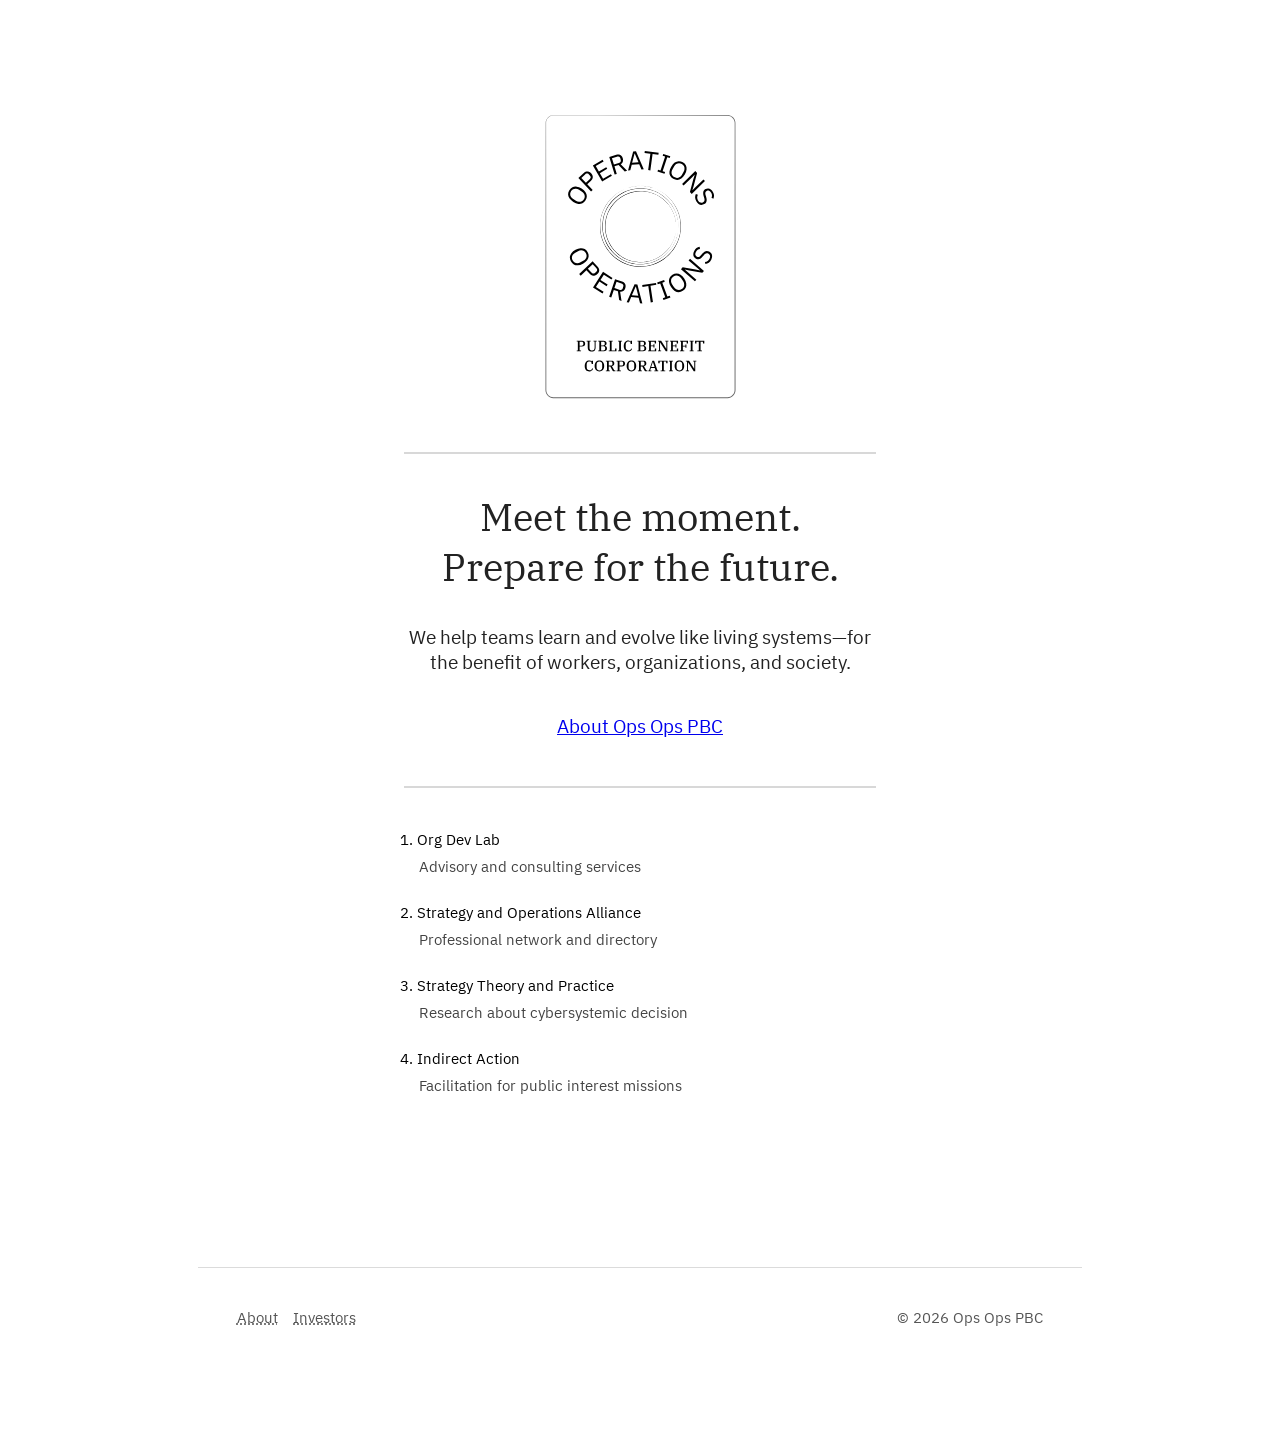
<file: index.html>
<!DOCTYPE html>
<html lang="en">
<head>
    <meta charset="UTF-8">
    <meta name="viewport" content="width=device-width, initial-scale=1.0">
    <title>Ops Ops PBC</title>
    <link rel="icon" href="assets/favicon.ico" sizes="any">
    <link rel="icon" type="image/svg+xml" href="assets/favicon.svg">
    <link rel="stylesheet" href="style.css">
    <script>
        try {
            if (!localStorage.getItem('opsops_visited')) {
                document.documentElement.classList.add('fade-transitions');
                localStorage.setItem('opsops_visited', 'true');
            }
        } catch (e) {}
    </script>
</head>
<body>
    <main class="splash">
        <section class="hero">
            <a href="index.html" class="logo-container">
                <img class="logo-outline" src="assets/ops-ops-pbc-logo-double-outline.svg" alt="" aria-hidden="true" hidden>
                <img class="logo-svg logo-fade" src="assets/ops-ops-pbc-logo-double.svg" alt="Ops Ops PBC">
            </a>
        </section>
        <section class="intro">
            <div class="lead">
                <hr>
                <h1>Meet the moment. <br>Prepare for the future.</h1>

                <p>We help teams learn and evolve like living systems—for the benefit of workers, organizations, and society.</p>
                <p><a href="about.html" class="btn">About Ops Ops PBC</a></p>
                <hr>
            </div>
            <div class="projects">
                <p><a href="org-dev-lab.html">1. Org Dev Lab <span>Advisory and consulting services</span></a>
                </p>
                <p><a href="strategy-operations.html">2. Strategy and Operations Alliance <span>Professional network and directory</span></a></p>
                <p><a href="strategy-theory.html">3. Strategy Theory and Practice<span>Research about cybersystemic decision</span></a></p>
                <p><a href="indirect-action.html">4. Indirect Action <span>Facilitation for public interest missions</span></a></p>
            </div>
        </section>
    </main>
    <footer class="">
        <section>
            <a href="about.html">About</a>
            <a href="investors.html">Investors</a>
        </section>
        <section>
            <span>© 2026 Ops Ops PBC</span>
        </section>
    </footer>
</body>
</html>
</file>
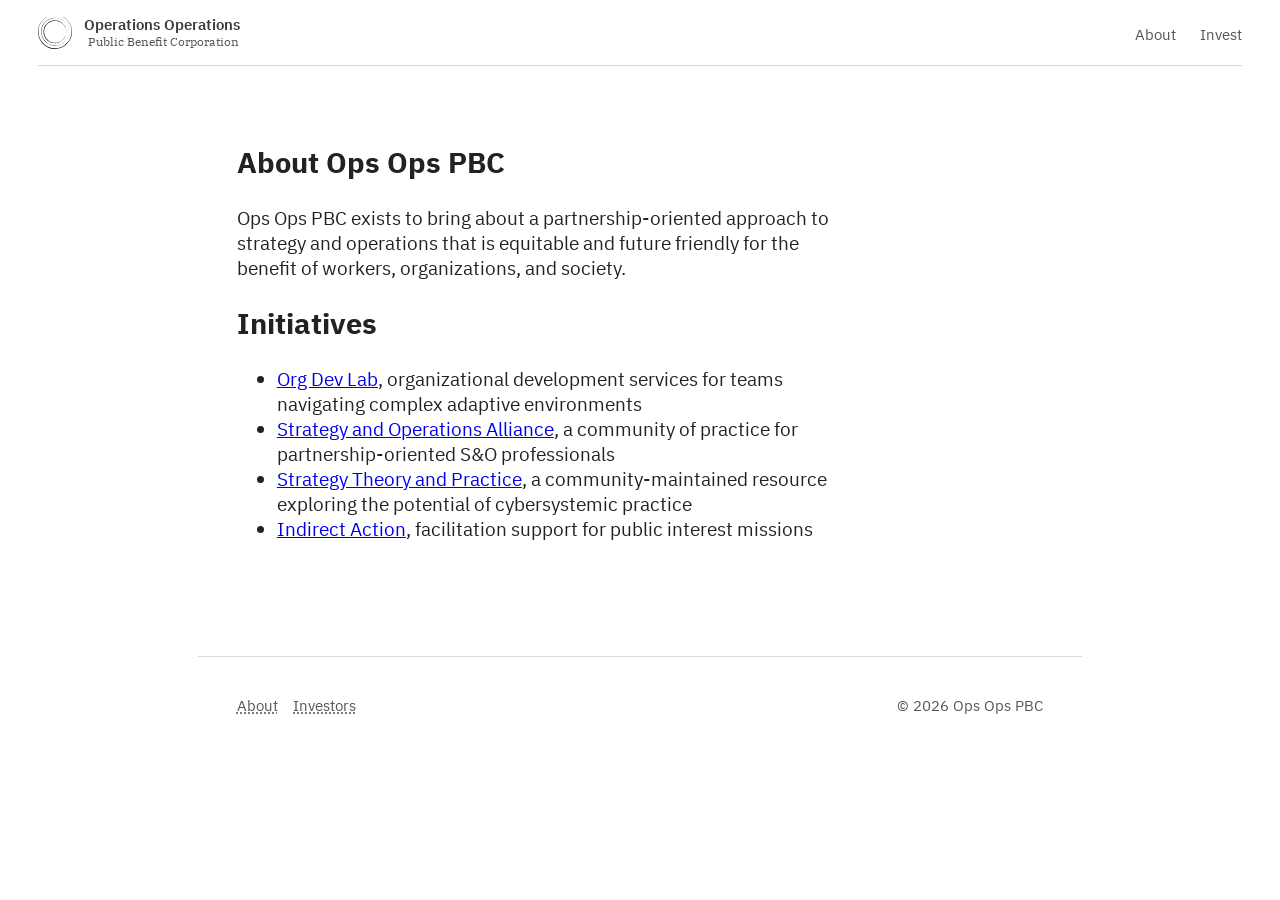
<file: about.html>
<!DOCTYPE html>
<html lang="en">
<head>
    <meta charset="UTF-8">
    <meta name="viewport" content="width=device-width, initial-scale=1.0">
    <title>About | Ops Ops PBC</title>
    <meta name="description" content="Learn about Ops Ops PBC, a research and innovation group fostering a partnership-oriented approach to strategy, operations, and organizational development.">
    <link rel="icon" href="assets/favicon.ico" sizes="any">
    <link rel="icon" type="image/svg+xml" href="assets/favicon.svg">
    <link rel="stylesheet" href="style.css">
</head>
<body>
    <main>
        <section class="header">
            <div class="logo-area">
                <a href="index.html" class="logo-container">
                    <span class="logo">
                        <img class="logo-svg" src="assets/ops-ops-pbc-logo-smallest.svg" alt="Ops Ops PBC">
                    </span>
                    <span class="logo-text">Operations Operations<br><span>Public Benefit Corporation</span></span>
                </a>
            </div>
            <div class="primary-nav">
                <a href="about.html">About</a>
                <a href="investors.html">Invest</a>
            </div>
        </section>
        <section class="content-area">
            <div class="long-form">
                <h1>About Ops Ops PBC</h1>
                <p>Ops Ops PBC exists to bring about a partnership-oriented approach to strategy and operations that is equitable and future friendly for the benefit of workers, organizations, and society.</p>

                <h2>Initiatives</h2>
                <ul>
                    <li><a href="org-dev-lab.html">Org Dev Lab</a>, organizational development services for teams navigating complex adaptive environments</li>
                    <li><a href="strategy-operations.html">Strategy and Operations Alliance</a>, a community of practice for partnership-oriented S&O professionals</li>
                    <li><a href="strategy-theory.html">Strategy Theory and Practice</a>, a community-maintained resource exploring the potential of cybersystemic practice</li>
                    <li><a href="indirect-action.html">Indirect Action</a>, facilitation support for public interest missions</li>
                </ul>
                <p></p>
            </div>
        </section>
    </main>
    <footer>
        <section>
            <a href="about.html" class="active">About</a>
            <a href="investors.html">Investors</a>
        </section>
        <section>
            <span>© 2026 Ops Ops PBC</span>
        </section>
    </footer>
</body>
</html>
</file>
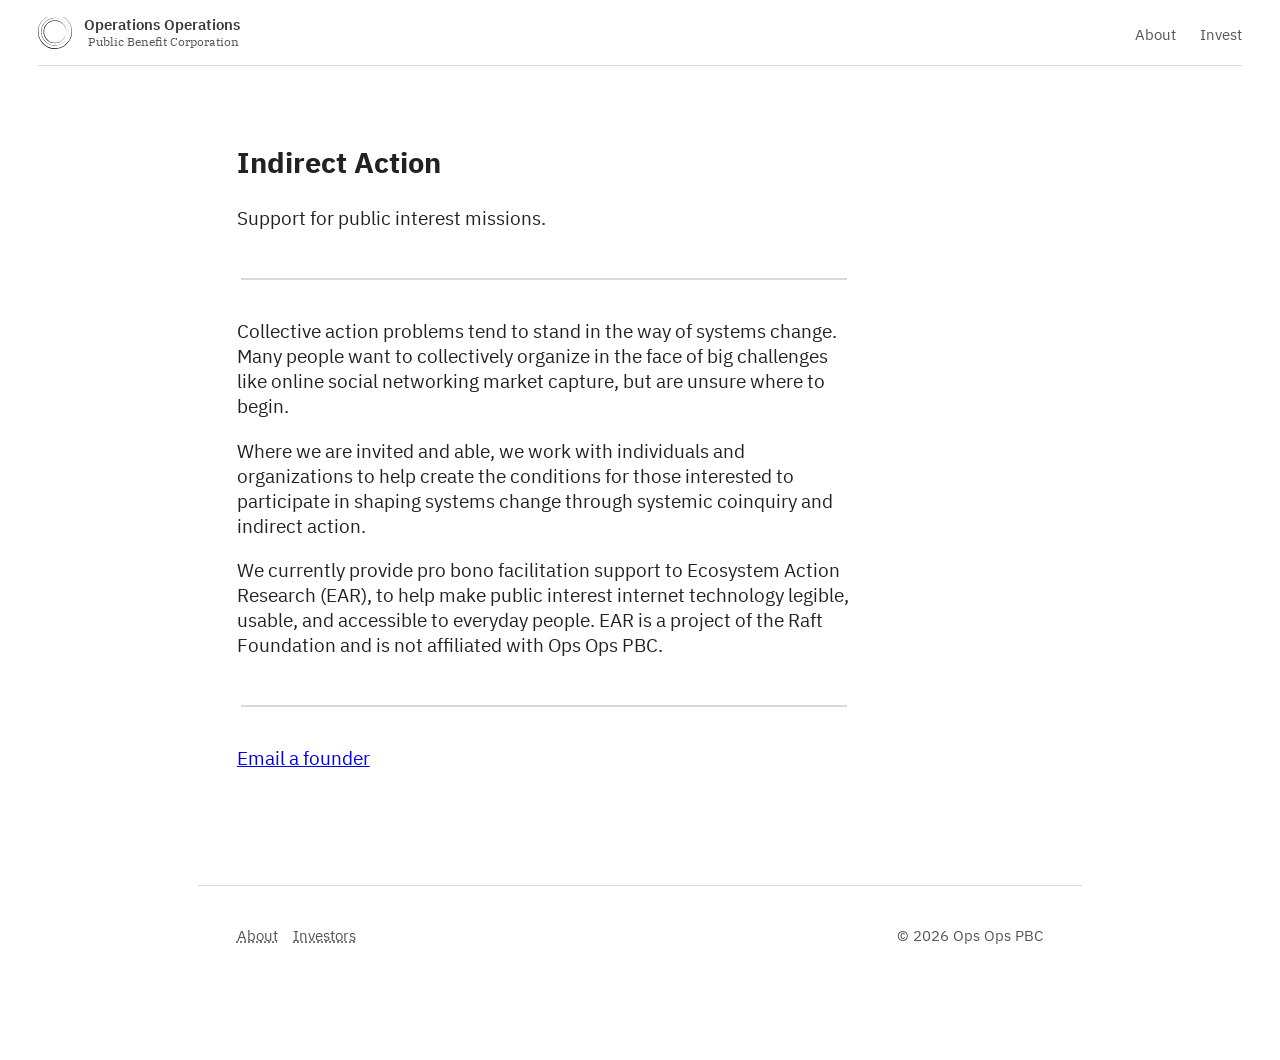
<file: indirect-action.html>
<!DOCTYPE html>
<html lang="en">
<head>
    <meta charset="UTF-8">
    <meta name="viewport" content="width=device-width, initial-scale=1.0">
    <title>Indirect Action | Ops Ops PBC</title>
    <meta name="description" content="Ops Ops PBC provides facilitation and systemic co-inquiry support for public interest missions tackling collective action problems and systems change.">
    <link rel="icon" href="assets/favicon.ico" sizes="any">
    <link rel="icon" type="image/svg+xml" href="assets/favicon.svg">
    <link rel="stylesheet" href="style.css">
</head>
<body>
    <main>
        <section class="header">
            <div class="logo-area">
                <a href="index.html" class="logo-container">
                    <span class="logo">
                        <img class="logo-svg" src="assets/ops-ops-pbc-logo-smallest.svg" alt="Ops Ops PBC">
                    </span>
                    <span class="logo-text">Operations Operations<br><span>Public Benefit Corporation</span></span>
                </a>
            </div>
            <div class="primary-nav">
                <a href="about.html">About</a>
                <a href="investors.html">Invest</a>
            </div>
        </section>
        <section class="content-area">
            <div class="long-form">
                <h1>Indirect Action</h1>

                <p>Support for public interest missions.</p>

                <hr>

                <p>Collective action problems tend to stand in the way of systems change. Many people want to collectively organize in the face of big challenges like online social networking market capture, but are unsure where to begin.</p>

                <p>Where we are invited and able, we work with individuals and organizations to help create the conditions for those interested to participate in shaping systems change through systemic coinquiry and indirect action.</p>

                <p>We currently provide pro bono facilitation support to Ecosystem Action Research (EAR), to help make public interest internet technology legible, usable, and accessible to everyday people. EAR is a project of the Raft Foundation and is not affiliated with Ops Ops PBC.</p>

                <hr>

                <a href="mailto:partners@opsops.com">Email a founder</a>
            </div>
        </section>
    </main>
    <footer>
        <section>
            <a href="about.html">About</a>
            <a href="investors.html">Investors</a>
        </section>
        <section>
            <span>© 2026 Ops Ops PBC</span>
        </section>
    </footer>
</body>
</html>
</file>
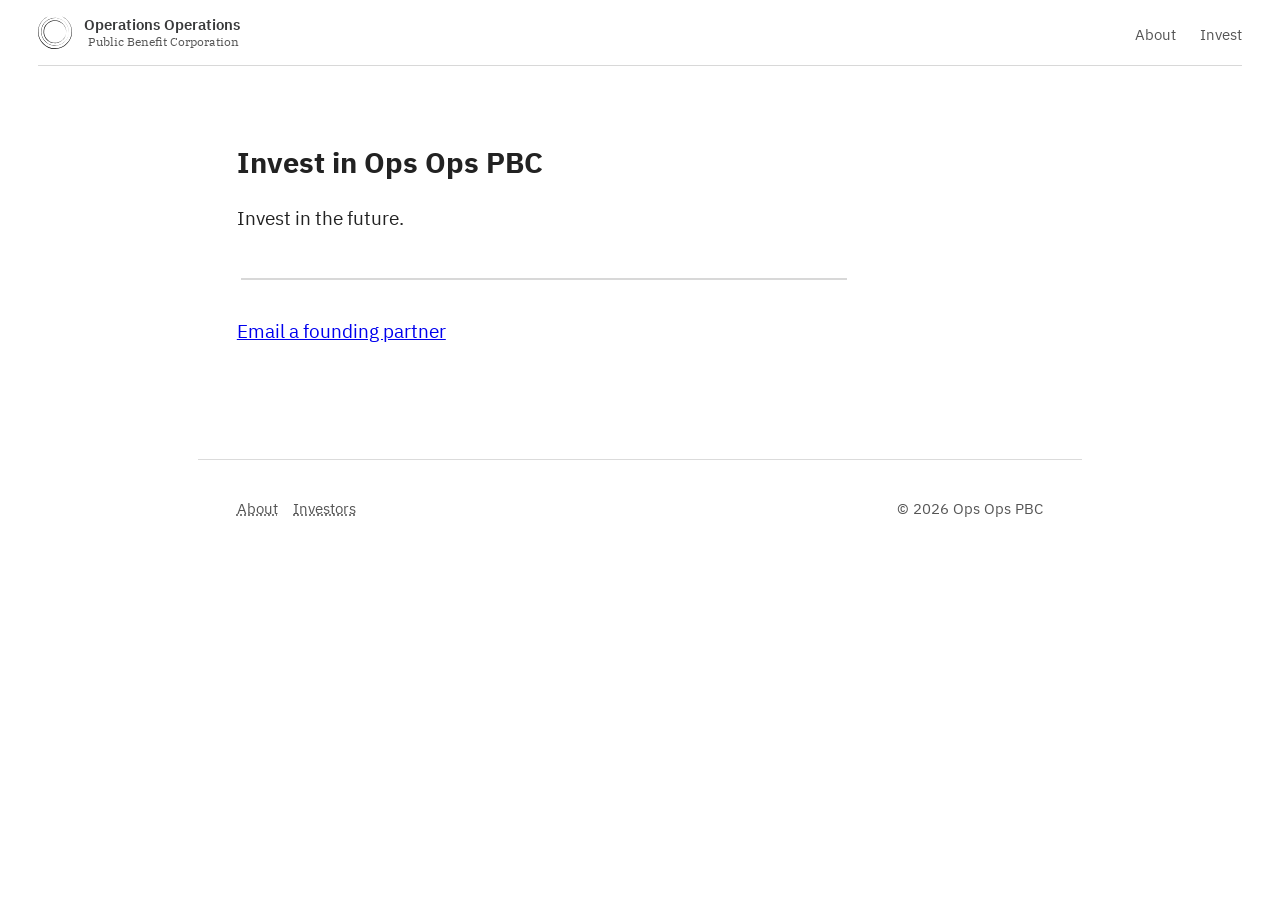
<file: investors.html>
<!DOCTYPE html>
<html lang="en">
<head>
    <meta charset="UTF-8">
    <meta name="viewport" content="width=device-width, initial-scale=1.0">
    <title>Investors | Ops Ops PBC</title>
    <meta name="description" content="Invest in the future with Ops Ops PBC. Connect with our founding partners to learn about investment opportunities in regenerative strategy and operations.">
    <link rel="icon" href="assets/favicon.ico" sizes="any">
    <link rel="icon" type="image/svg+xml" href="assets/favicon.svg">
    <link rel="stylesheet" href="style.css">
</head>
<body>
    <main>
        <section class="header">
            <div class="logo-area">
                <a href="index.html" class="logo-container">
                    <span class="logo">
                        <img class="logo-svg" src="assets/ops-ops-pbc-logo-smallest.svg" alt="Ops Ops PBC">
                    </span>
                    <span class="logo-text">Operations Operations<br><span>Public Benefit Corporation</span></span>
                </a>
            </div>
            <div class="primary-nav">
                <a href="about.html">About</a>
                <a href="investors.html">Invest</a>
            </div>
        </section>
        <section class="content-area">
            <div class="long-form">
                <h1>Invest in Ops Ops PBC</h1>
                <p>Invest in the future.</p>

                <hr>

                <a href="mailto:partners@opsops.com">Email a founding partner</a>
            </div>
        </section>
    </main>
    <footer>
        <section>
            <a href="about.html">About</a>
            <a href="investors.html" class="active">Investors</a>
        </section>
        <section>
            <span>© 2026 Ops Ops PBC</span>
        </section>
    </footer>
</body>
</html>
</file>
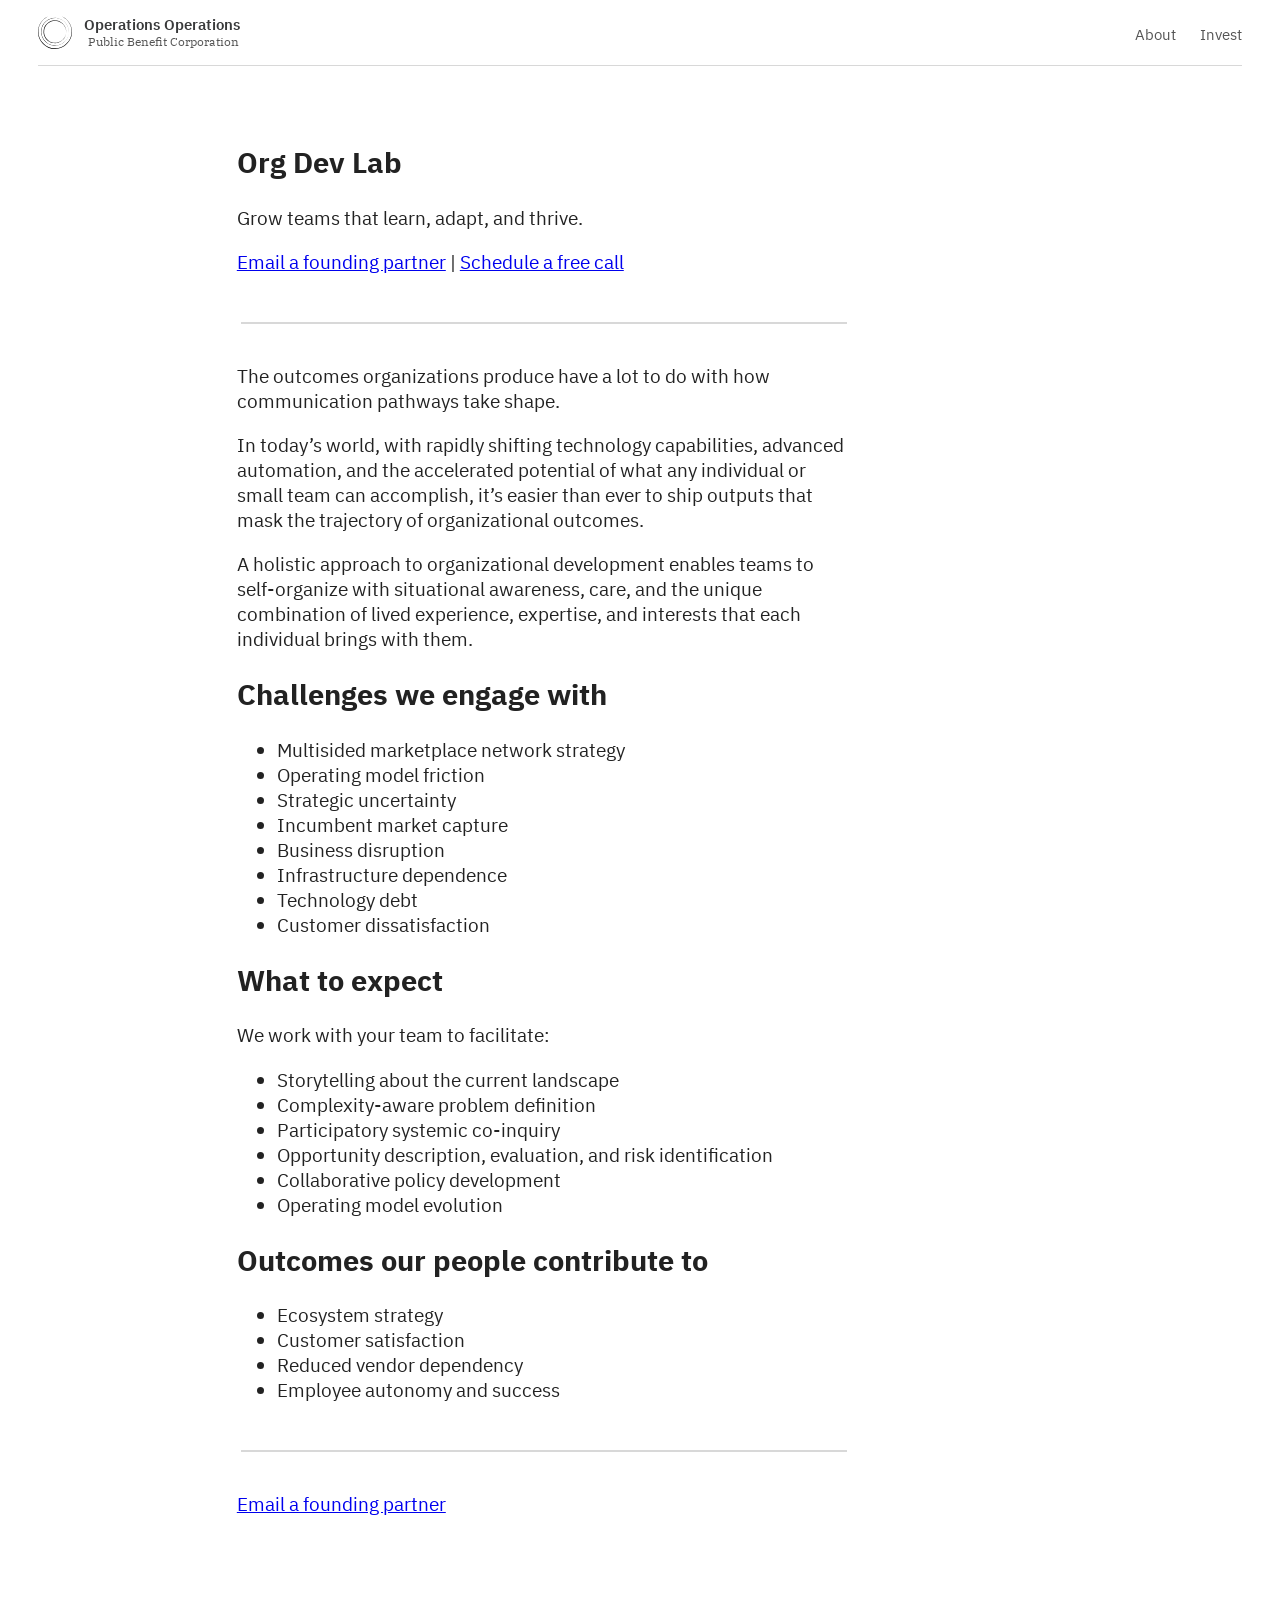
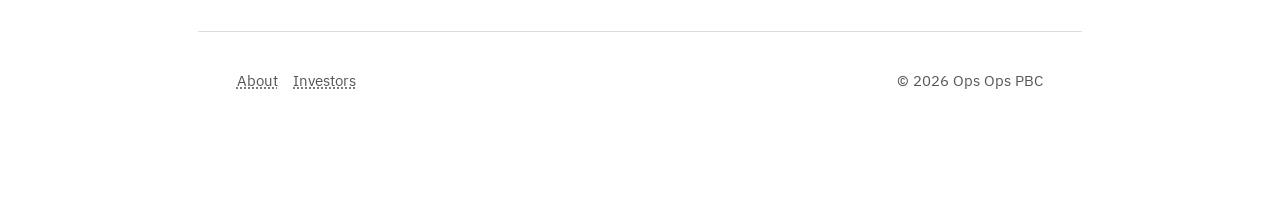
<file: org-dev-lab.html>
<!DOCTYPE html>
<html lang="en">
<head>
    <meta charset="UTF-8">
    <meta name="viewport" content="width=device-width, initial-scale=1.0">
    <title>Org Dev Lab | Ops Ops PBC</title>
    <meta name="description" content="Org Dev Lab provides advisory services to help teams navigate complex adaptive environments, improve communication, and evolve resilient operating models.">
    <link rel="icon" href="assets/favicon.ico" sizes="any">
    <link rel="icon" type="image/svg+xml" href="assets/favicon.svg">
    <link rel="stylesheet" href="style.css">
</head>
<body>
    <main>
        <section class="header">
            <div class="logo-area">
                <a href="index.html" class="logo-container">
                    <span class="logo">
                        <img class="logo-svg" src="assets/ops-ops-pbc-logo-smallest.svg" alt="Ops Ops PBC">
                    </span>
                    <span class="logo-text">Operations Operations<br><span>Public Benefit Corporation</span></span>
                </a>
            </div>
            <div class="primary-nav">
                <a href="about.html">About</a>
                <a href="investors.html">Invest</a>
            </div>
        </section>
        <section class="content-area">
            <div class="long-form">
                <h1>Org Dev Lab</h1>
                <p>Grow teams that learn, adapt, and thrive.</p>

                <a href="mailto:partners@opsops.com">Email a founding partner</a> | <a href="#">Schedule a free call</a>

                <hr>

                <p>The outcomes organizations produce have a lot to do with how communication pathways take shape.</p>

                <p>In today’s world, with rapidly shifting technology capabilities, advanced automation, and the accelerated potential of what any individual or small team can accomplish, it’s easier than ever to ship outputs that mask the trajectory of organizational outcomes. </p>

                <p>A holistic approach to organizational development enables teams to self-organize with situational awareness, care, and the unique combination of lived experience, expertise, and interests that each individual brings with them. </p>

                <h2>Challenges we engage with</h2>

                <ul>
                <li>Multisided marketplace network strategy</li>
                <li>Operating model friction</li>
                <li>Strategic uncertainty</li>
                <li>Incumbent market capture</li>
                <li>Business disruption</li>
                <li>Infrastructure dependence</li>
                <li>Technology debt</li>
                <li>Customer dissatisfaction</li>
                </ul>

                <h2>What to expect</h2>

                <p>We work with your team to facilitate:</p>

                <ul>
                <li>Storytelling about the current landscape</li>
                <li>Complexity-aware problem definition</li>
                <li>Participatory systemic co-inquiry</li>
                <li>Opportunity description, evaluation, and risk identification</li>
                <li>Collaborative policy development</li>
                <li>Operating model evolution</li>
                </ul>

                <h2>Outcomes our people contribute to</h2>

                <ul>
                <li>Ecosystem strategy</li>
                <li>Customer satisfaction</li>
                <li>Reduced vendor dependency</li>
                <li>Employee autonomy and success</li>
                </ul>

                <hr>

                <a href="mailto:partners@opsops.com">Email a founding partner</a>
            </div>
        </section>
    </main>
    <footer>
        <section>
            <a href="about.html">About</a>
            <a href="investors.html">Investors</a>
        </section>
        <section>
            <span>© 2026 Ops Ops PBC</span>
        </section>
    </footer>
</body>
</html>
</file>
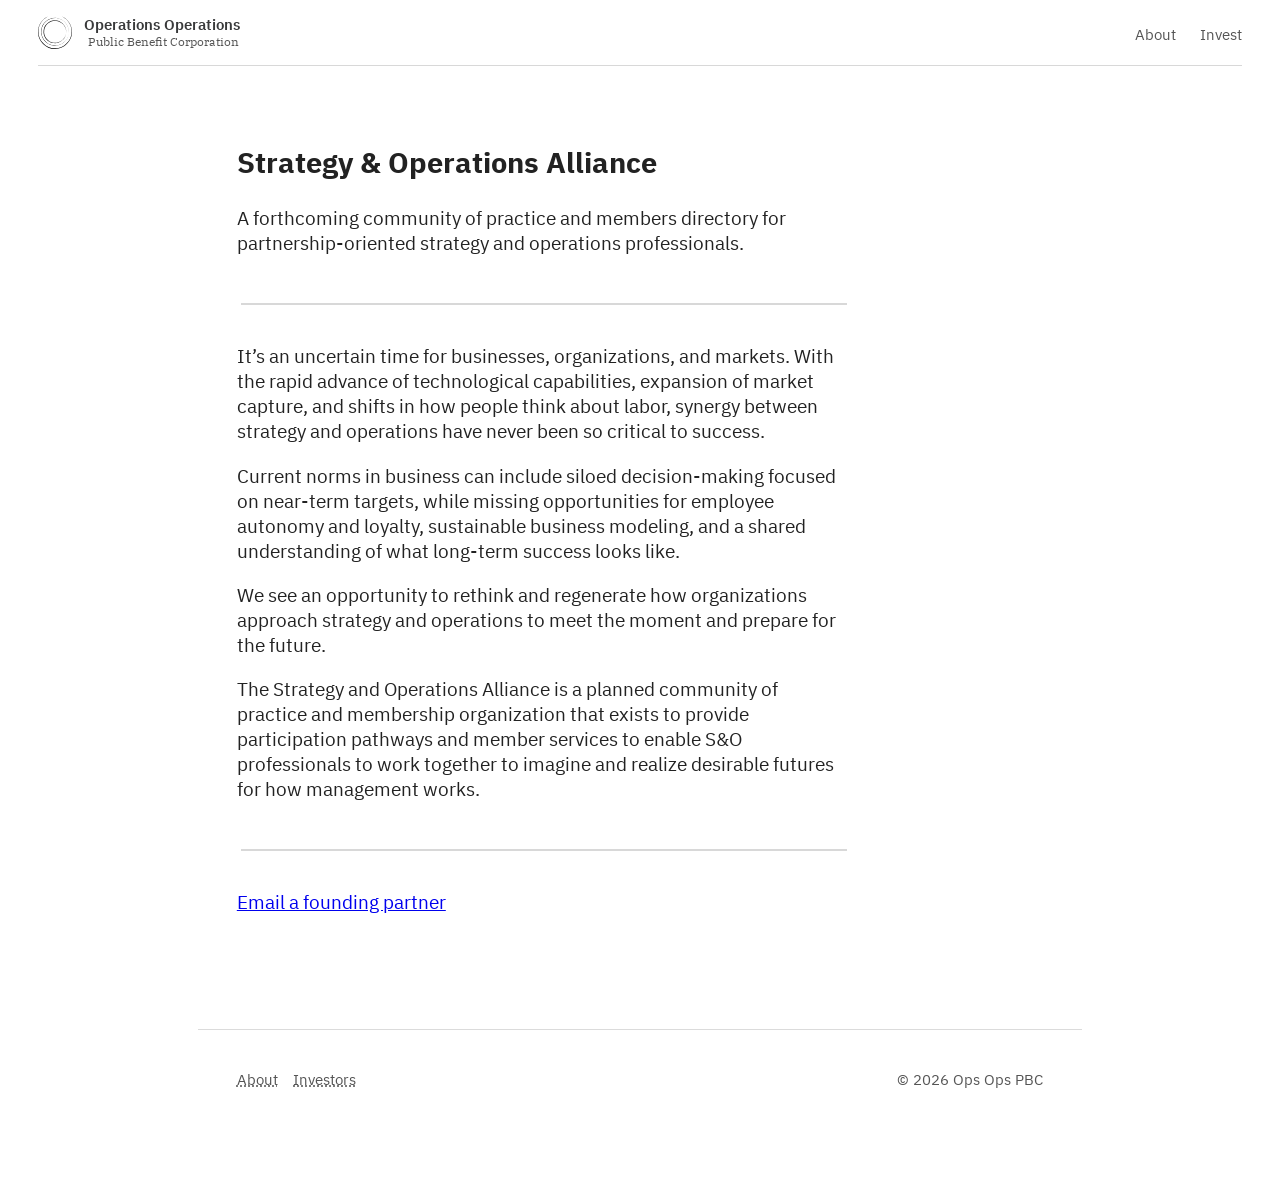
<file: strategy-operations.html>
<!DOCTYPE html>
<html lang="en">
<head>
    <meta charset="UTF-8">
    <meta name="viewport" content="width=device-width, initial-scale=1.0">
    <title>Strategy & Operations Alliance | Ops Ops PBC</title>
    <meta name="description" content="The Strategy & Operations Alliance is a community of practice for partnership-oriented professionals reimagining management and operational excellence.">
    <link rel="icon" href="assets/favicon.ico" sizes="any">
    <link rel="icon" type="image/svg+xml" href="assets/favicon.svg">
    <link rel="stylesheet" href="style.css">
</head>
<body>
    <main>
        <section class="header">
            <div class="logo-area">
                <a href="index.html" class="logo-container">
                    <span class="logo">
                        <img class="logo-svg" src="assets/ops-ops-pbc-logo-smallest.svg" alt="Ops Ops PBC">
                    </span>
                    <span class="logo-text">Operations Operations<br><span>Public Benefit Corporation</span></span>
                </a>
            </div>
            <div class="primary-nav">
                <a href="about.html">About</a>
                <a href="investors.html">Invest</a>
            </div>
        </section>
        <section class="content-area">
            <div class="long-form">
                <h1>Strategy & Operations Alliance</h1>

                <p>A forthcoming community of practice and members directory for partnership-oriented strategy and operations professionals.</p>

                <hr>

                <p>It’s an uncertain time for businesses, organizations, and markets. With the rapid advance of technological capabilities, expansion of market capture, and shifts in how people think about labor, synergy between strategy and operations have never been so critical to success. </p>

                <p>Current norms in business can include siloed decision-making focused on near-term targets, while missing opportunities for employee autonomy and loyalty, sustainable business modeling, and a shared understanding of what long-term success looks like.</p>

                <p>We see an opportunity to rethink and regenerate how organizations approach strategy and operations to meet the moment and prepare for the future. </p>

                <p>The Strategy and Operations Alliance is a planned community of practice and membership organization that exists to provide participation pathways and member services to enable S&amp;O professionals to work together to imagine and realize desirable futures for how management works.</p>

                <hr>

                <a href="mailto:partners@opsops.com">Email a founding partner</a>
            </div>
        </section>
    </main>
    <footer>
        <section>
            <a href="about.html">About</a>
            <a href="investors.html">Investors</a>
        </section>
        <section>
            <span>© 2026 Ops Ops PBC</span>
        </section>
    </footer>
</body>
</html>
</file>
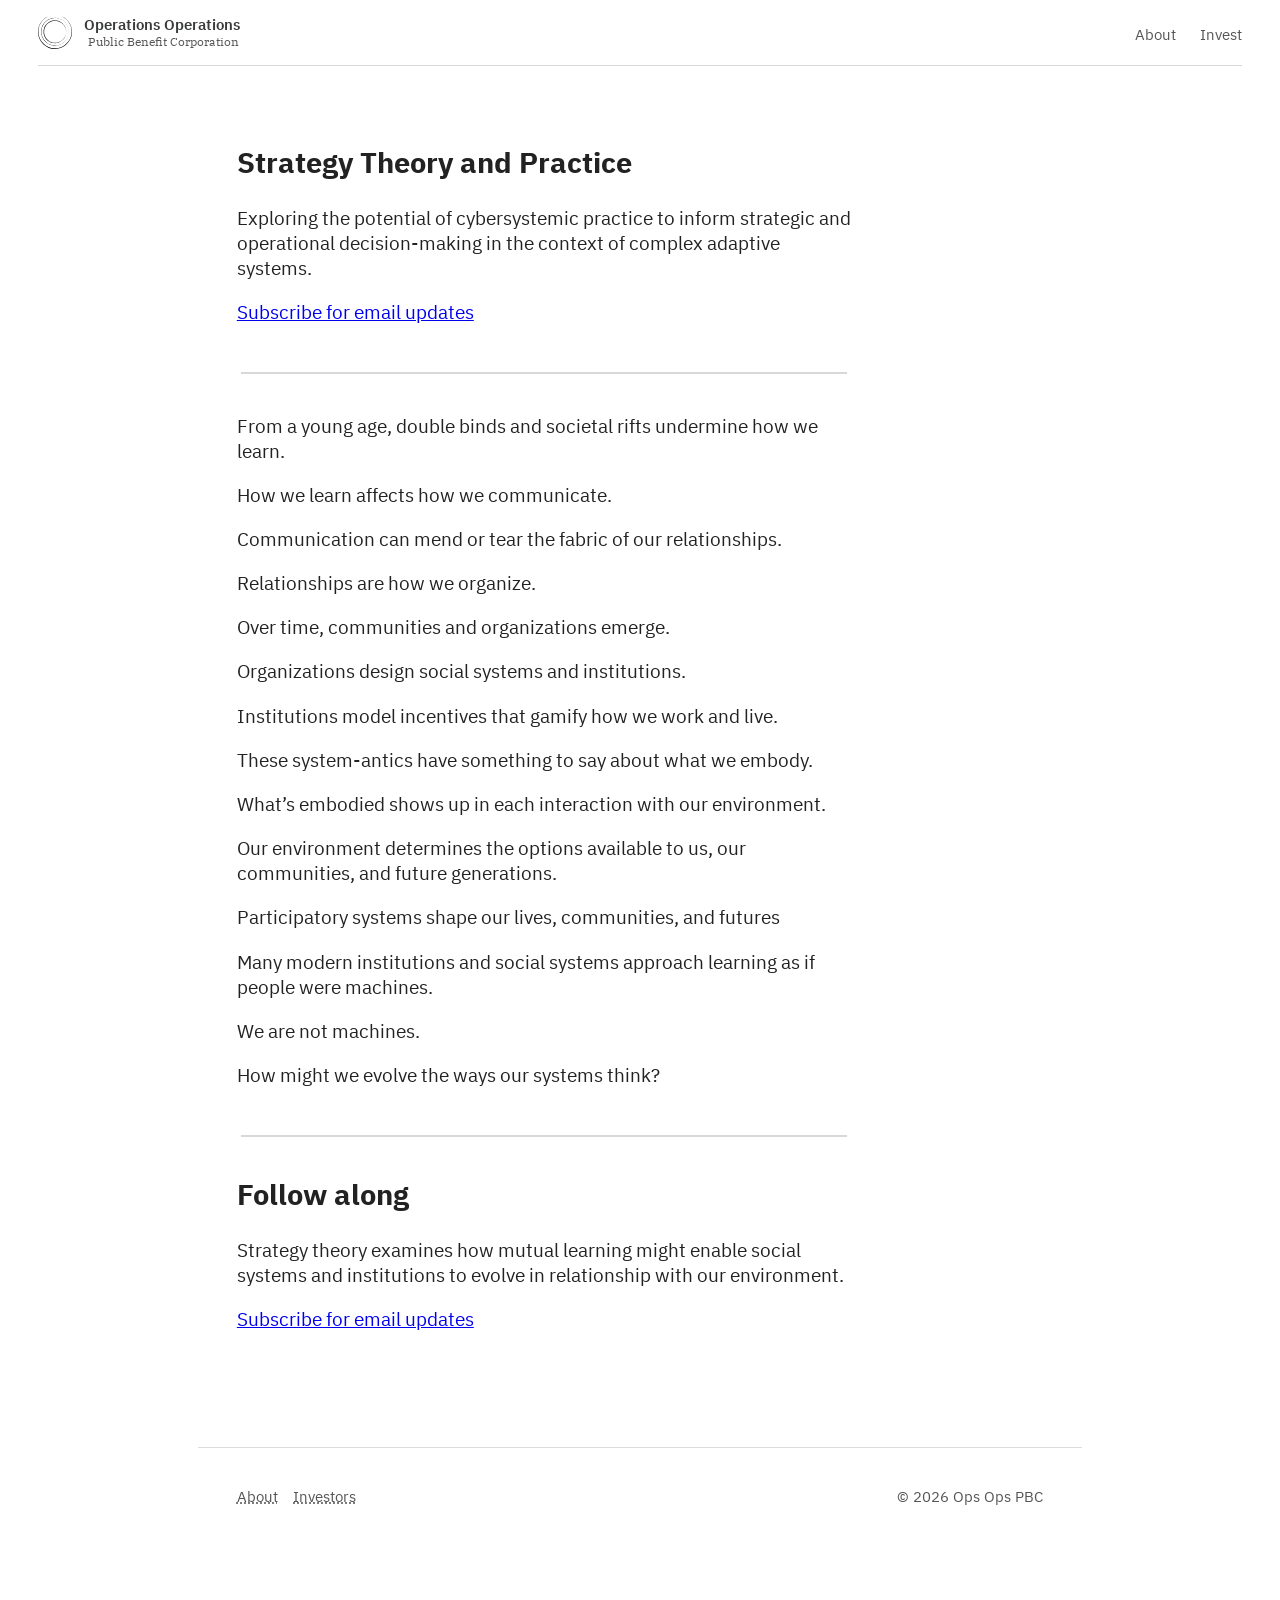
<file: strategy-theory.html>
<!DOCTYPE html>
<html lang="en">
<head>
    <meta charset="UTF-8">
    <meta name="viewport" content="width=device-width, initial-scale=1.0">
    <title>Strategy Theory | Ops Ops PBC</title>
    <meta name="description" content="Exploring cybersystemic co-inquiry and mutual learning to inform strategic and operational decision-making in complex adaptive systems.">
    <link rel="icon" href="assets/favicon.ico" sizes="any">
    <link rel="icon" type="image/svg+xml" href="assets/favicon.svg">
    <link rel="stylesheet" href="style.css">
</head>
<body>
    <main>
        <section class="header">
            <div class="logo-area">
                <a href="index.html" class="logo-container">
                    <span class="logo">
                        <img class="logo-svg" src="assets/ops-ops-pbc-logo-smallest.svg" alt="Ops Ops PBC">
                    </span>
                    <span class="logo-text">Operations Operations<br><span>Public Benefit Corporation</span></span>
                </a>
            </div>
            <div class="primary-nav">
                <a href="about.html">About</a>
                <a href="investors.html">Invest</a>
            </div>
        </section>
        <section class="content-area">
            <div class="long-form">
                <h1>Strategy Theory and Practice</h1>

                <p>Exploring the potential of cybersystemic practice to inform strategic and operational decision-making in the context of complex adaptive systems.</p>

                <a href="#">Subscribe for email updates</a>

                <hr>

                <p>From a young age, double binds and societal rifts undermine how we learn.</p>

                <p>How we learn affects how we communicate.</p>

                <p>Communication can mend or tear the fabric of our relationships.</p>

                <p>Relationships are how we organize.</p>

                <p>Over time, communities and organizations emerge.</p>

                <p>Organizations design social systems and institutions.</p>

                <p>Institutions model incentives that gamify how we work and live.</p>

                <p>These system-antics have something to say about what we embody.</p>

                <p>What’s embodied shows up in each interaction with our environment.</p>

                <p>Our environment determines the options available to us, our communities, and future generations.</p>

                <p>Participatory systems shape our lives, communities, and futures</p>

                <p>Many modern institutions and social systems approach learning as if people were machines.</p>

                <p>We are not machines.</p>

                <p>How might we evolve the ways our systems think?</p>

                <hr>

                <h2>Follow along</h2>

                <p>Strategy theory examines how mutual learning might enable social systems and institutions to evolve in relationship with our environment.</p>

                <a href="#">Subscribe for email updates</a>
            </div>
        </section>
    </main>
    <footer>
        <section>
            <a href="about.html">About</a>
            <a href="investors.html">Investors</a>
        </section>
        <section>
            <span>© 2026 Ops Ops PBC</span>
        </section>
    </footer>
</body>
</html>
</file>
<file: style.css>
@import url('fonts/ibm-plex-sans/css/ibm-plex-sans-all.css');
@import url('fonts/ibm-plex-serif/css/ibm-plex-serif-all.css');

html {
    /*
    background: #DCE2E8;
    */

    /* min, preferred fluid value, max */
    font-size: clamp(1rem, 0.875rem + 0.5vw, 1.2rem);
}

body {
    margin: 0;
    font-family: 'IBM Plex Sans', sans-serif;
    color: #222;
}

hr {
    margin: 2.5rem .2rem 2rem .2rem;
    background-color: none;
    border: .5px solid #D8D8D8;
}

main, footer {
    margin: 0 auto;
    margin: 0 2rem;
}

.btn {
    display:inline-block;
    margin-top: 1rem;
}

.header {
    display: flex;
    align-items: center;
    justify-content: space-between;
    margin: 0 auto;
    max-width: 76rem;
    padding: .8rem 0 .8rem 0;
    border-bottom: 1px solid #D8D8D8;
}

.header .logo-container {
    margin: 0;
    display: inline-flex;
    align-items: center;
    gap: .6rem;
    text-decoration: none;
    color: inherit;
}

.header .logo-container .logo {
    display: flex;
    align-items: center;
    width: 1.8rem;
}

.header .logo-container .logo img {
    width: 100%;
    height: auto;
}

.header .logo-text {
    align-items: center;
    line-height: 1;
    font-size: .8rem;
    font-weight: 600;
    color: #393a3b;
}

.header .logo-text span {
    padding: .6rem 0 0 .2rem;
    font-weight: 400;
    font-size: .6rem;
    color: #555;
    font-family: 'IBM Plex Serif', 'IBM Plex Sans', serif;
}

.logo-area {
    display: inline-flex;
}

.primary-nav a {
    color: #555;
    font-size: .8rem;
    text-decoration: none;
    padding: 0 0 0 1rem;
}

.content-area {
    margin: 0 auto;
    margin-top: 4rem;
    max-width: 42rem;
}

.long-form {
    max-width: 32rem;
}

.splash {
    min-height: 56rem;
    padding-top: 4rem;
}

.hero {
    margin: 0 auto;
    margin-top: 2rem;
    max-width: 25rem;
    text-align: center;
}

.intro .lead {
    text-align: center;
}

.intro h1 {
    font-size: 2rem;
    font-weight: 400;
    font-family: 'IBM Plex Serif', 'IBM Plex Sans', serif;
}

.intro {
    margin: 0 auto;
    margin-top: 2rem;
    max-width: 25rem;
}

.intro p {
    font-family: 'IBM Plex Sans', sans-serif;
}

.intro .projects a {
    display: flex;
    color: #000;
    flex-direction: column;
    align-items: baseline;
    border-bottom: dotted lightgray 0px;
    text-decoration: none;
    font-size: .8rem;
}

.intro .projects a:hover {
    border-bottom: dotted darkgray 0px;
}

.intro .projects {
    margin: 0 auto;
    margin-top: 2rem;
    max-width: 25rem;
    text-align: left;
    line-height: 1.4em;
}

.intro .projects span {
    font-size: .8rem;
    color: #444;
    padding-left: 1rem;

}

/* Logo animation */
.logo-container {
    position: relative;
    display: inline-block;
    margin: 0 auto;
    transition: transform 0.2s ease-in-out;
}

.splash .logo-container:hover,
.splash .logo-container:focus-visible {
    transform: rotate(-1deg);
}

.logo-container img {
    display: block;
    width: 10rem;
    max-width: 100%;
    height: auto;
    margin: 0 auto;
}

.logo-container .logo-outline {
    display: none;
}

/* Fade transition animations scoped to .fade-transitions */
.fade-transitions .logo-container .logo-outline {
    display: block;
    position: absolute;
    top: 0;
    left: 0;
    width: 100%;
    height: 100%;
    opacity: 1;
    pointer-events: none;
    animation: outlineFade 4s ease-in-out forwards;
}

.fade-transitions .logo-container .logo-svg,
.fade-transitions .logo-container .logo-fade {
    width: 12.5rem;
    opacity: 0;
    animation: logoTransition 4s ease-in-out forwards, scaleDown 2s ease-in-out 4s forwards;
}

@keyframes outlineFade {
    0%, 20% {
        opacity: 1;
    }
    80%, 100% {
        opacity: 0;
        visibility: hidden;
    }
}

@keyframes logoTransition {
    0%, 20% {
        opacity: 0;
    }
    80%, 100% {
        opacity: 1;
    }
}

@keyframes scaleDown {
    0% {
        width: 12.5rem;
        max-width: 100%;
    }
    100% {
        width: 10rem;
    }
}

.fade-transitions .intro {
    opacity: 0;
    animation: fadeIn 3s ease-in 6s forwards;
}

@keyframes fadeIn {
    0% {
        opacity: 0;
    }
    100% {
        opacity: 1;
    }
}

@media (prefers-reduced-motion: reduce) {
    .logo-container .logo-outline {
        display: none !important;
    }
    .logo-container .logo-svg,
    .logo-container .logo-fade {
        opacity: 1 !important;
        width: 10rem !important;
        max-width: 10rem !important;
        animation: none !important;
    }
    .intro,
    .fade-transitions .intro {
        opacity: 1 !important;
        animation: none !important;
    }
}

footer {
    margin: 0 auto;
    max-width: 42rem;
    margin-top: 6rem;
    margin-bottom: 4rem;
    padding: 2rem;
    display: flex;
    justify-content: space-between;
    border-top: 1px solid #dbdbdb;
}

footer section {
    display: flex;
    gap: .8rem;
}

footer a, footer span {
    font-size: .8rem;
    color: #555;
}

footer a {
    text-decoration: underline dotted #555;
}

footer a:hover {
    color: #222;
    text-decoration: underline dotted #222;
}
</file>
